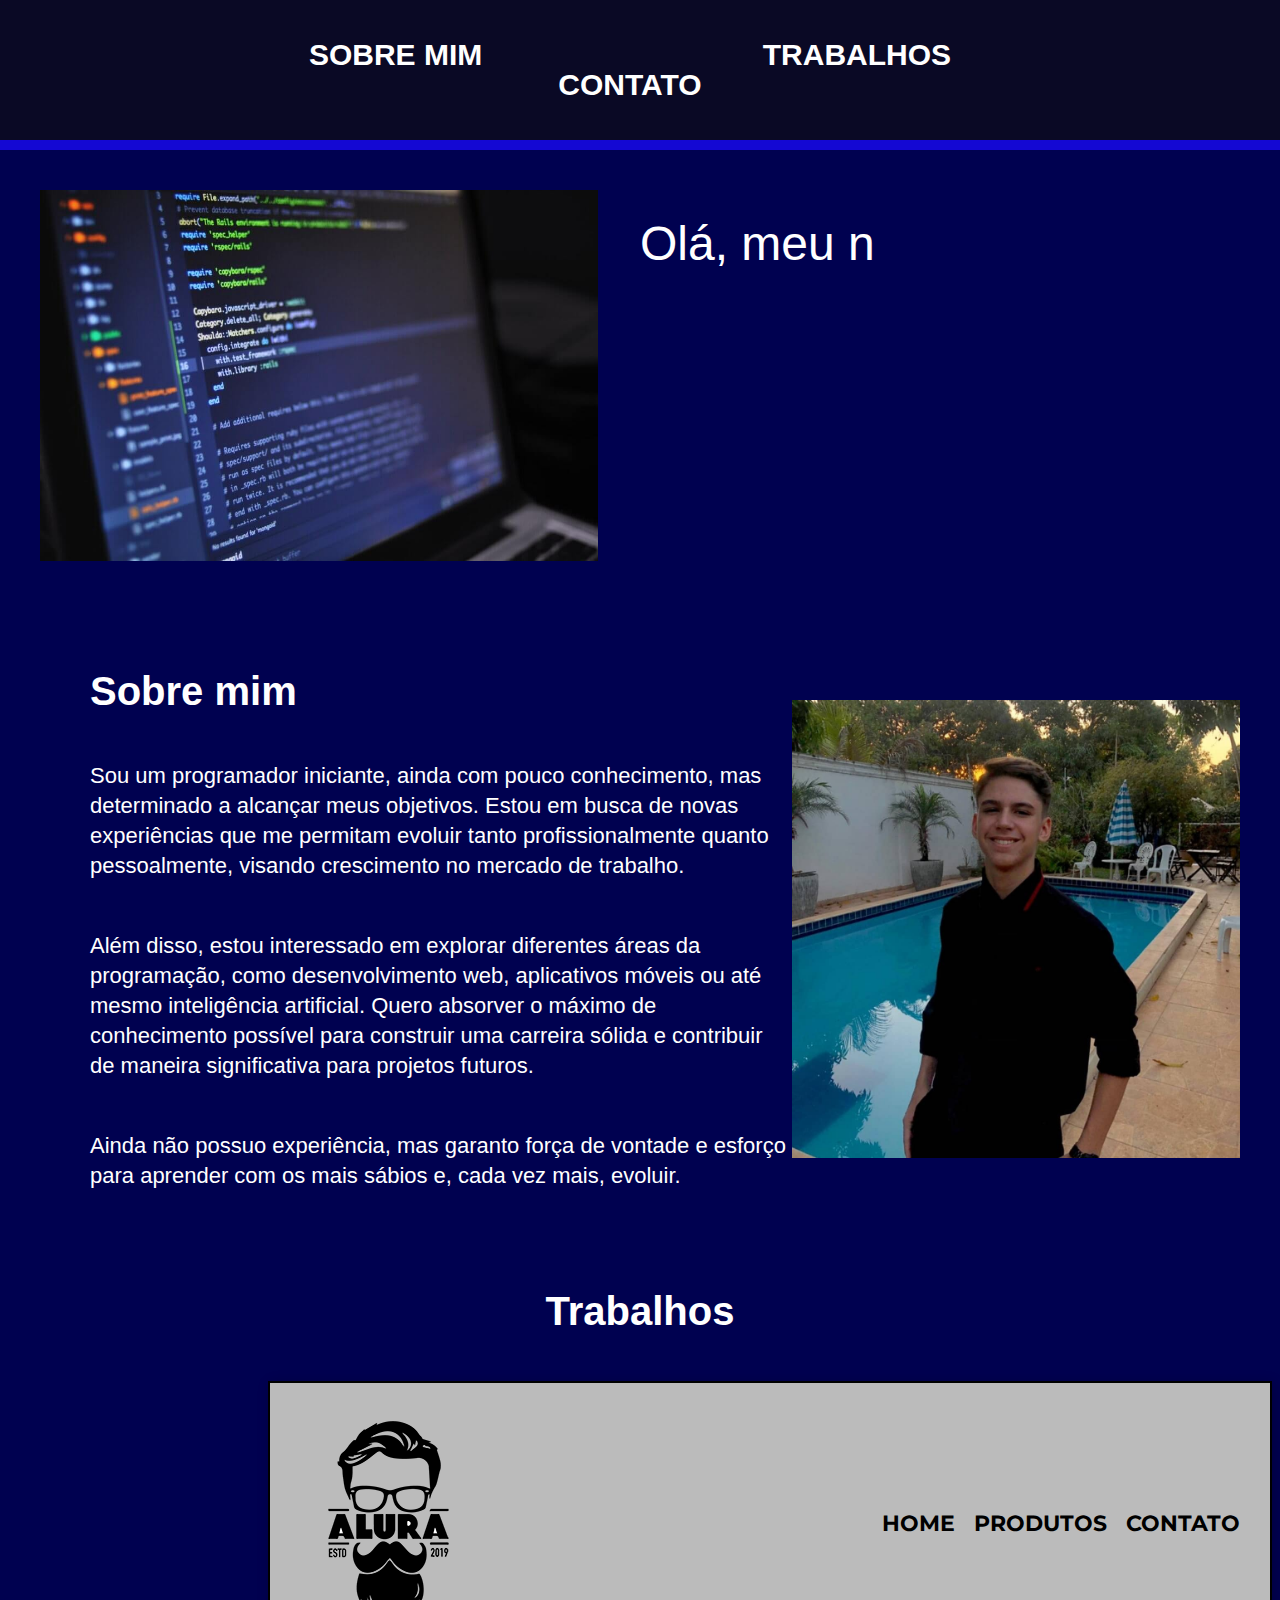
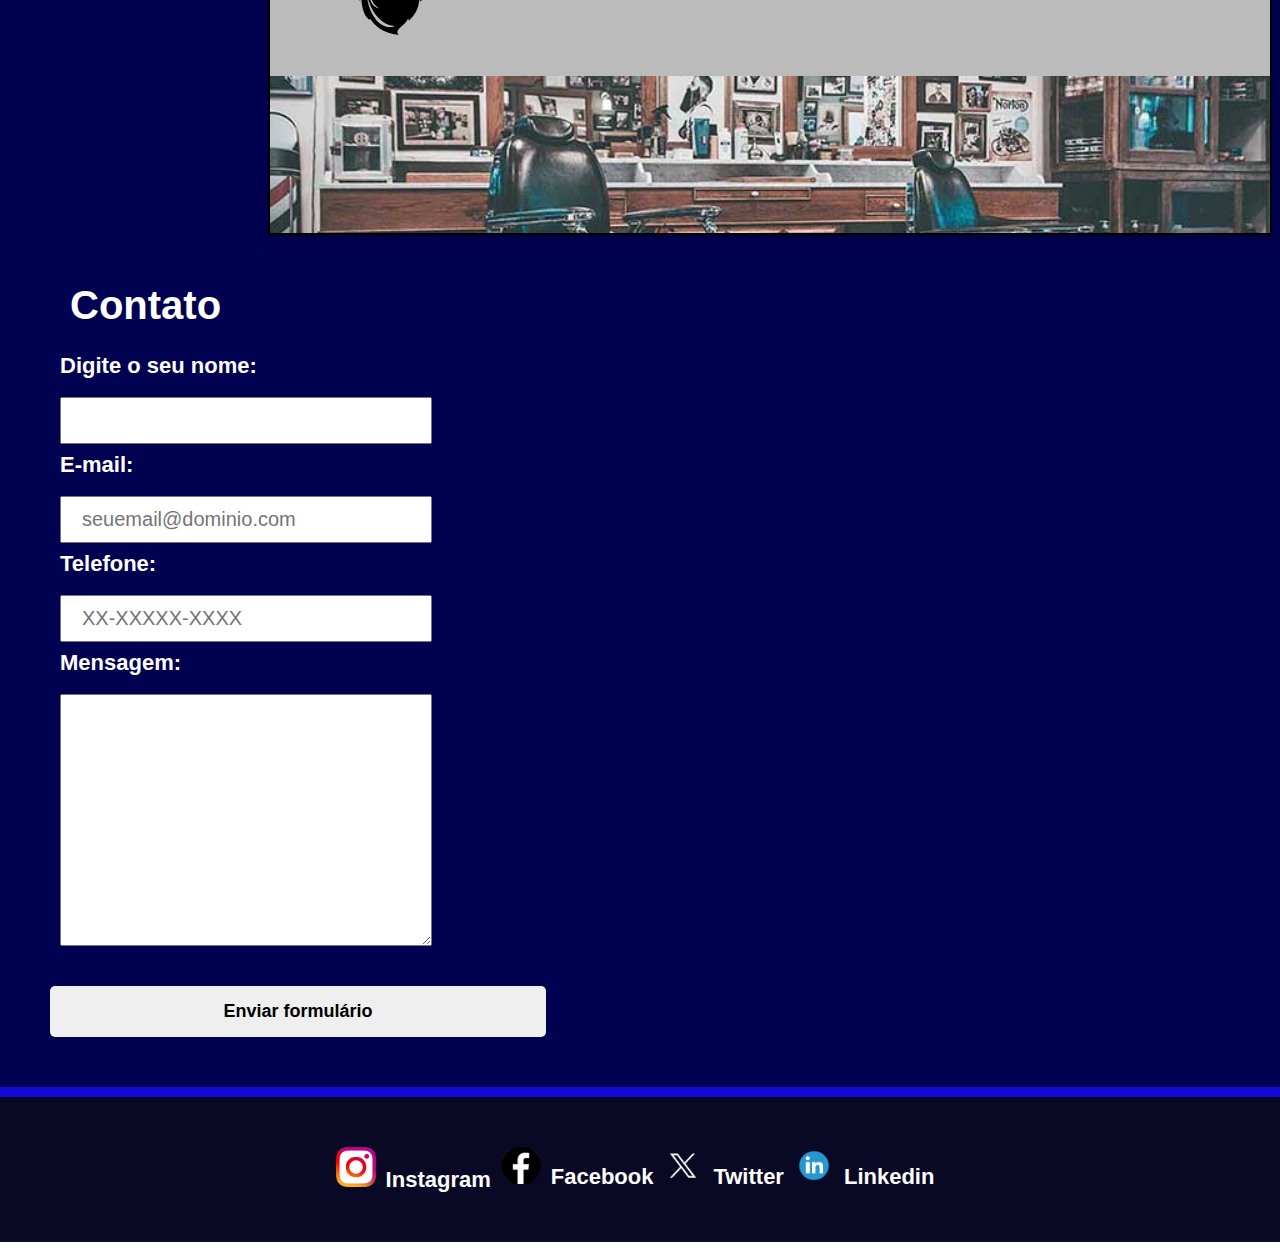
<file: index.html>
<DOCTYPE! html>
<html> 

	<head>
		<meta charset="UTF-8">
		<link rel="stylesheet" href="style.css">
		<link rel="stylesheet" href="reset.css">
		<title>Página principal</title>
	</head>

	<body class="fonte">
		<header class="header">
			<nav class="posicaoCima">
				<ul>
					<li><a class="fonteCima" href="#sobreMim">Sobre Mim</a></li>
					<li><a class="fonteCima" href="#trabalhos">Trabalhos</a></li>	
					<li><a class="fonteCima" href="#contato">Contato</a></li>
				</ul>
			</nav>
		</header>

		<main class="principal">
			<section>
				<div id="texto"></div>
				<div>
					<img src="img/imagem1.jpg" class="imagem1" id="imagem1">
					<script>
						window.addEventListener('load', ()=> {
	  					document.body.classList.add('page-loaded')
						});

					</script>
				</div>
			</section>

			<section>
				<div class="topicoPrincipal">
					<script>
						const texto= `Olá, meu nome é João Patrick,
	e este é o primeiro portfólio
	que eu faço.

	Espero que gostem!`;
						let zero= 0;
						const speed= 80;

						function escrever() {
		            			if (zero < texto.length) {
		               			document.getElementById("texto").innerHTML += texto.charAt(zero);
		               			zero++;
		               			setTimeout(escrever, speed);
		           			} 	else {
		               			document.getElementById("texto").style.borderRight = 'none'; }}

		                		window.onload= escrever;

					</script>
				</div>
			</section>

			<section>
				<div id="sobreMim">
					<img src="img/imagem2.jpg" class="imagem2">
					<script>
						window.addEventListener('load', ()=> {
		  				document.body.classList.add('page-loaded')
						});
					</script>
					<h2>Sobre mim</h2>
					<p class="paragrafosSM">Sou um programador iniciante, ainda com pouco conhecimento, mas determinado a alcançar meus objetivos. Estou em busca de novas experiências que me permitam evoluir tanto profissionalmente quanto pessoalmente, visando crescimento no mercado de trabalho.</p>

					<p class="paragrafosSM">Além disso, estou interessado em explorar diferentes áreas da programação, como desenvolvimento web, aplicativos móveis ou até mesmo inteligência artificial. Quero absorver o máximo de conhecimento possível para construir uma carreira sólida e contribuir de maneira significativa para projetos futuros.</p>

					<p class="paragrafosSM">Ainda não possuo experiência, mas garanto força de vontade e esforço para aprender com os mais sábios e, cada vez mais, evoluir.</p>
				</div>
			</section>

			<section>
				<div id="trabalhos">
					<h2 id="tituloTrabalho">Trabalhos</h2>
					<iframe src="Barbearia/index.html" class="miniQuadrado"></iframe>
				</div>
			</section>

			<section>
				<div id="contato">
					<h2>Contato</h2>
					<form>
						<label for="nome">Digite o seu nome:</label>
						<input type="text" id="nome" class="input-padrao">

						<label for='email'>E-mail:</label>
						<input type="email" id="email" class="input-padrao" required placeholder="seuemail@dominio.com">
						<label for='telefone'>Telefone:</label>
						<input type="tel" id="telefone" class="input-padrao" required placeholder="XX-XXXXX-XXXX">	

						<label>Mensagem:</label>
						<textarea cols="70" rows="10" class="input-padrao" required></textarea>

						<input type="submit" value="Enviar formulário" class="enviar">
					</form>
				</div>
			</section>
		</main>

		<footer class="footer">
			<nav class="posicaoBaixo">
				<ul>
					<li><img src="img/insta.png" class="fotosLinks"><a href="https://www.instagram.com/joaao_patrick/">Instagram</a></li>
					<li><img src="img/face.png"class="fotosLinks"><a href="https://www.facebook.com/marcelo.motta.7140/">Facebook</a></li>
					<li><img src="img/x.png"class="fotosLinks"><a href="https://x.com/pvt_jotape">Twitter</a></li>
					<li><img src="img/linkedin.png"class="fotosLinks"><a href="https://www.linkedin.com/in/jo%C3%A3o-patrick-415161264/">Linkedin</a></li>
				</ul>
			</nav>
			
		</footer>
	</body>

</html>
</file>
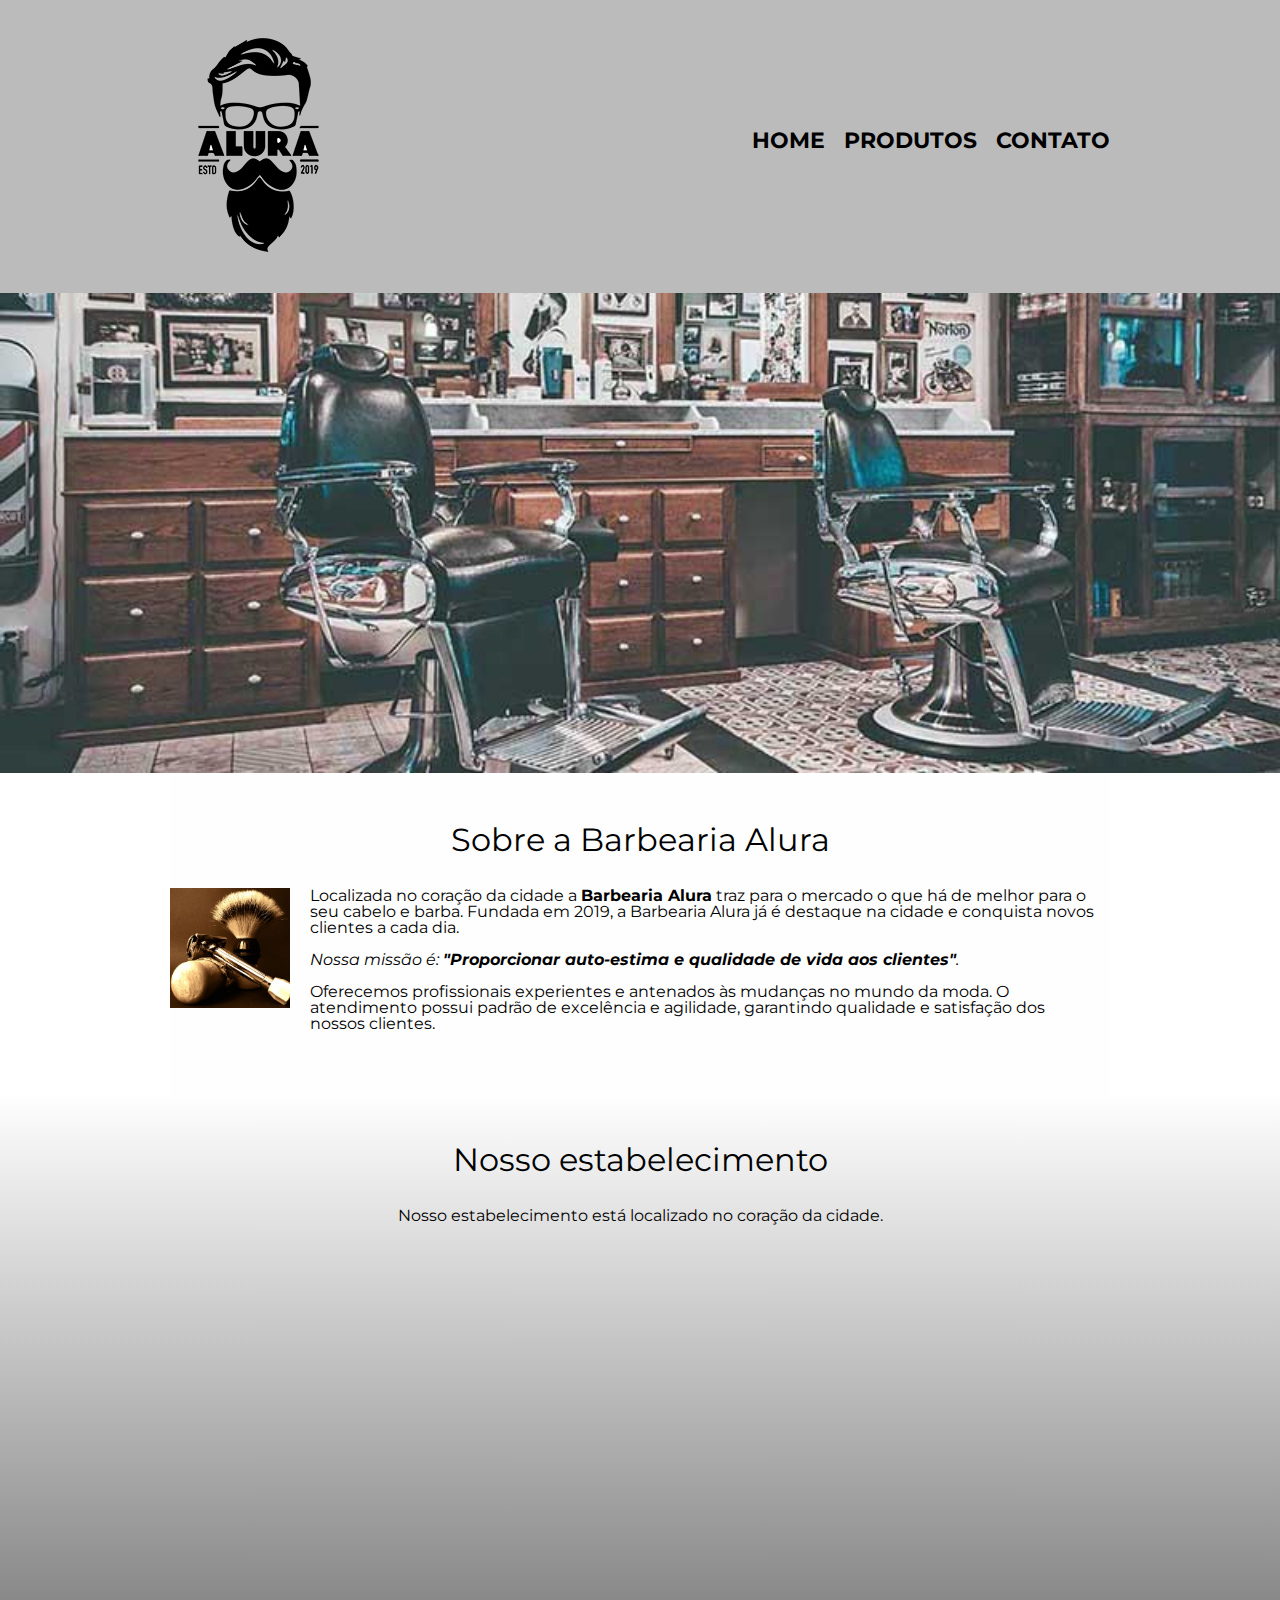
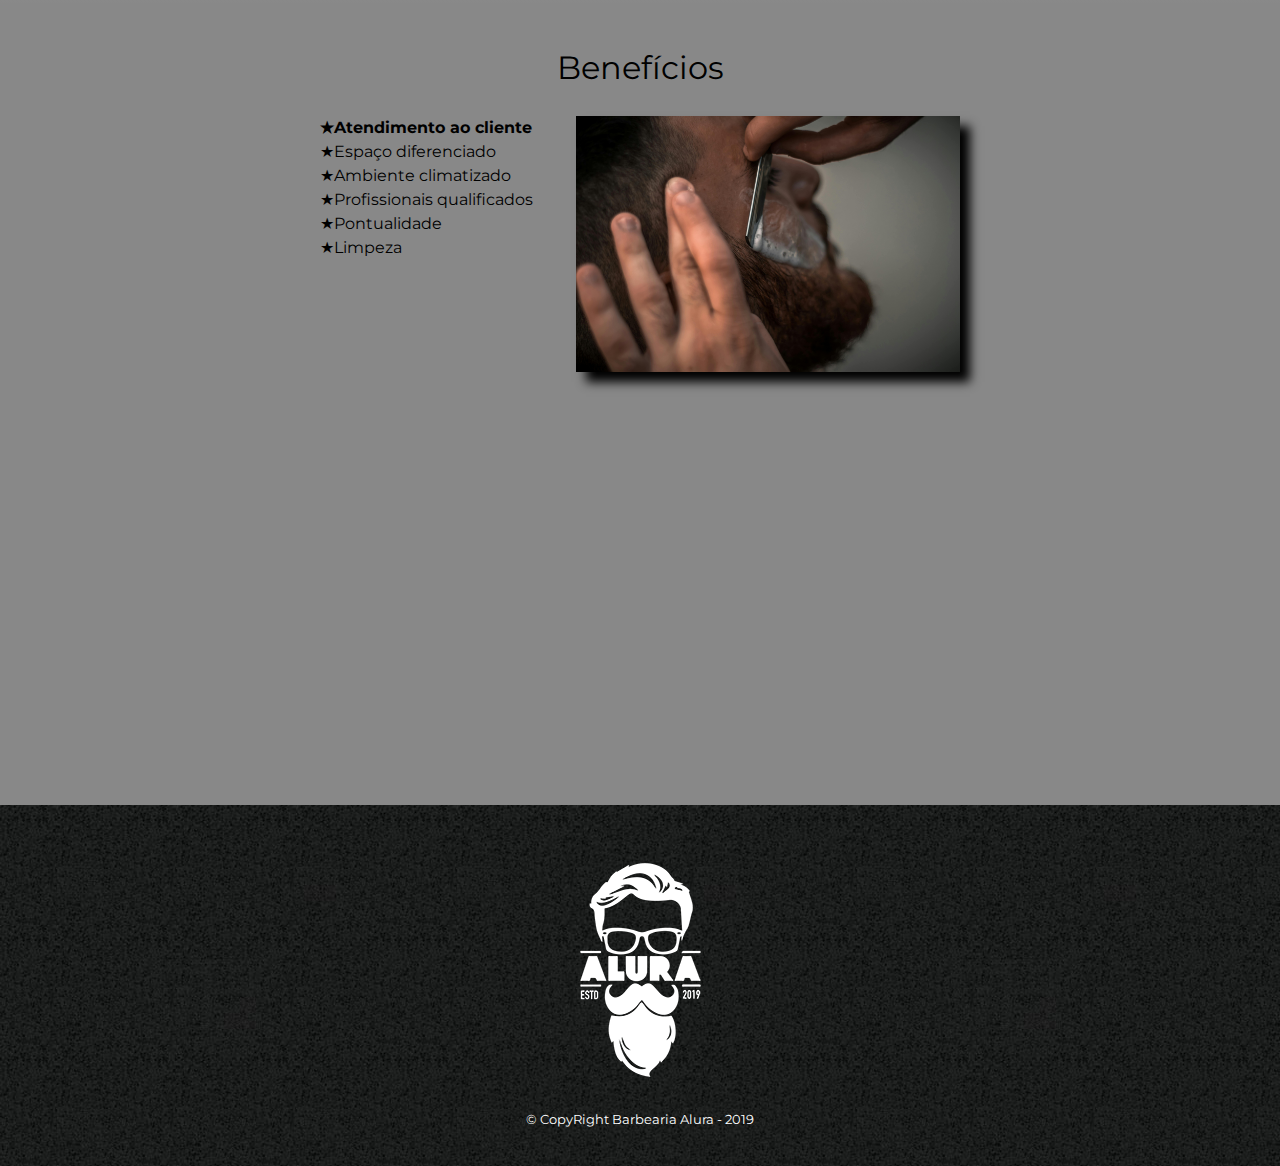
<file: Barbearia/index.html>
<!DOCTYPE html>
<html lang = "pt-br">
	
	<head>
		<meta charset="UTF-8">
		<meta name="viewport" content="width=device-width">
		<title>Barbearia Alura</title>
		<link rel="stylesheet" href="style.css">
		<link rel="stylesheet" href="reset.css">
		<link rel="preconnect" href="https://fonts.googleapis.com">
		<link rel="preconnect" href="https://fonts.gstatic.com" crossorigin>
		<link href="https://fonts.googleapis.com/css2?family=Montserrat&display=swap" rel="stylesheet">
	</head>

	<body class="fonte">
		<header class="header">
			<div class="caixa">
				<h1><img src="logo.png"></h1>
				<nav>
					<ul>
						<li><a href="index.html">Home</a></li>
						<li><a href="produtos.html">Produtos</a></li>
						<li><a href="contatos.html">Contato</a></li>
					</ul>
				</nav>
			</div>
		</header>

		<img class='banner' src='banner.jpg'>
			
		<main>	
			<section class='principal'>
				<h2 class="titulo-principal">Sobre a Barbearia Alura</h2>

				<img class="utensilios" src="utensilios.jpg" alt="Utensilios de um barbeiro">

				<p>Localizada no coração da cidade a <strong>Barbearia Alura</strong> traz para o mercado o que há de melhor para o seu cabelo e barba. Fundada em 2019, a Barbearia Alura já é destaque na cidade e conquista novos clientes a cada dia.</p>

				<p id='missao'> <em>Nossa missão é: <strong>"Proporcionar auto-estima e qualidade de vida aos clientes"</strong>.</em></p>

				<p>Oferecemos profissionais experientes e antenados às mudanças no mundo da moda. O atendimento possui padrão de excelência e agilidade, garantindo qualidade e satisfação dos nossos clientes.</p>
			</section>

			<section class="mapa">
				<h3 class="titulo-principal">Nosso estabelecimento</h3>
				
				<p>Nosso estabelecimento está localizado no coração da cidade.</p>
				
				<iframe class="mapa-conteudo" src="https://www.google.com/maps/embed?pb=!1m18!1m12!1m3!1d3656.449977630664!2d-46.63490682496626!3d-23.58818986257776!2m3!1f0!2f0!3f0!3m2!1i1024!2i768!4f13.1!3m3!1m2!1s0x94ce5a2b2ed7f3a1%3A0xab35da2f5ca62674!2sCaelum%20-%20Education%20and%20Innovation!5e0!3m2!1sen!2sbr!4v1720468248295!5m2!1sen!2sbr" width="100%" height="300" style="border:0;" allowfullscreen="" loading="lazy" referrerpolicy="no-referrer-when-downgrade"></iframe>

			</section>

			<section class='beneficios'>
				<h3 class="titulo-principal">Benefícios</h3>

				<div class="conteudo-itens">
					<ul class="lista-itens">
						<li class='itens' >Atendimento ao cliente</li>
						<li class='itens' >Espaço diferenciado</li>
						<li class='itens' >Ambiente climatizado</li>
						<li class='itens' >Profissionais qualificados</li>
						<li class='itens' >Pontualidade</li>
						<li class='itens' >Limpeza</li>
					</ul><img class='imagem-beneficios' src='beneficios.jpg'>
				</div>

				<div class="video">
					<iframe width="100%" height="315" src="https://www.youtube.com/embed/wcVVXUV0YUY?si=wPJ1JKQT7GnXHMp5" title="YouTube video player" frameborder="0" allow="accelerometer; autoplay; clipboard-write; encrypted-media; gyroscope; picture-in-picture; web-share" referrerpolicy="strict-origin-when-cross-origin" allowfullscreen></iframe>
				</div>
			</section>

		</main>

		<footer class="footer">
			<img src="logo-branco.png">
			<p>&copy; CopyRight Barbearia Alura - 2019</p>
		</footer>

	</body>


</html>
</file>
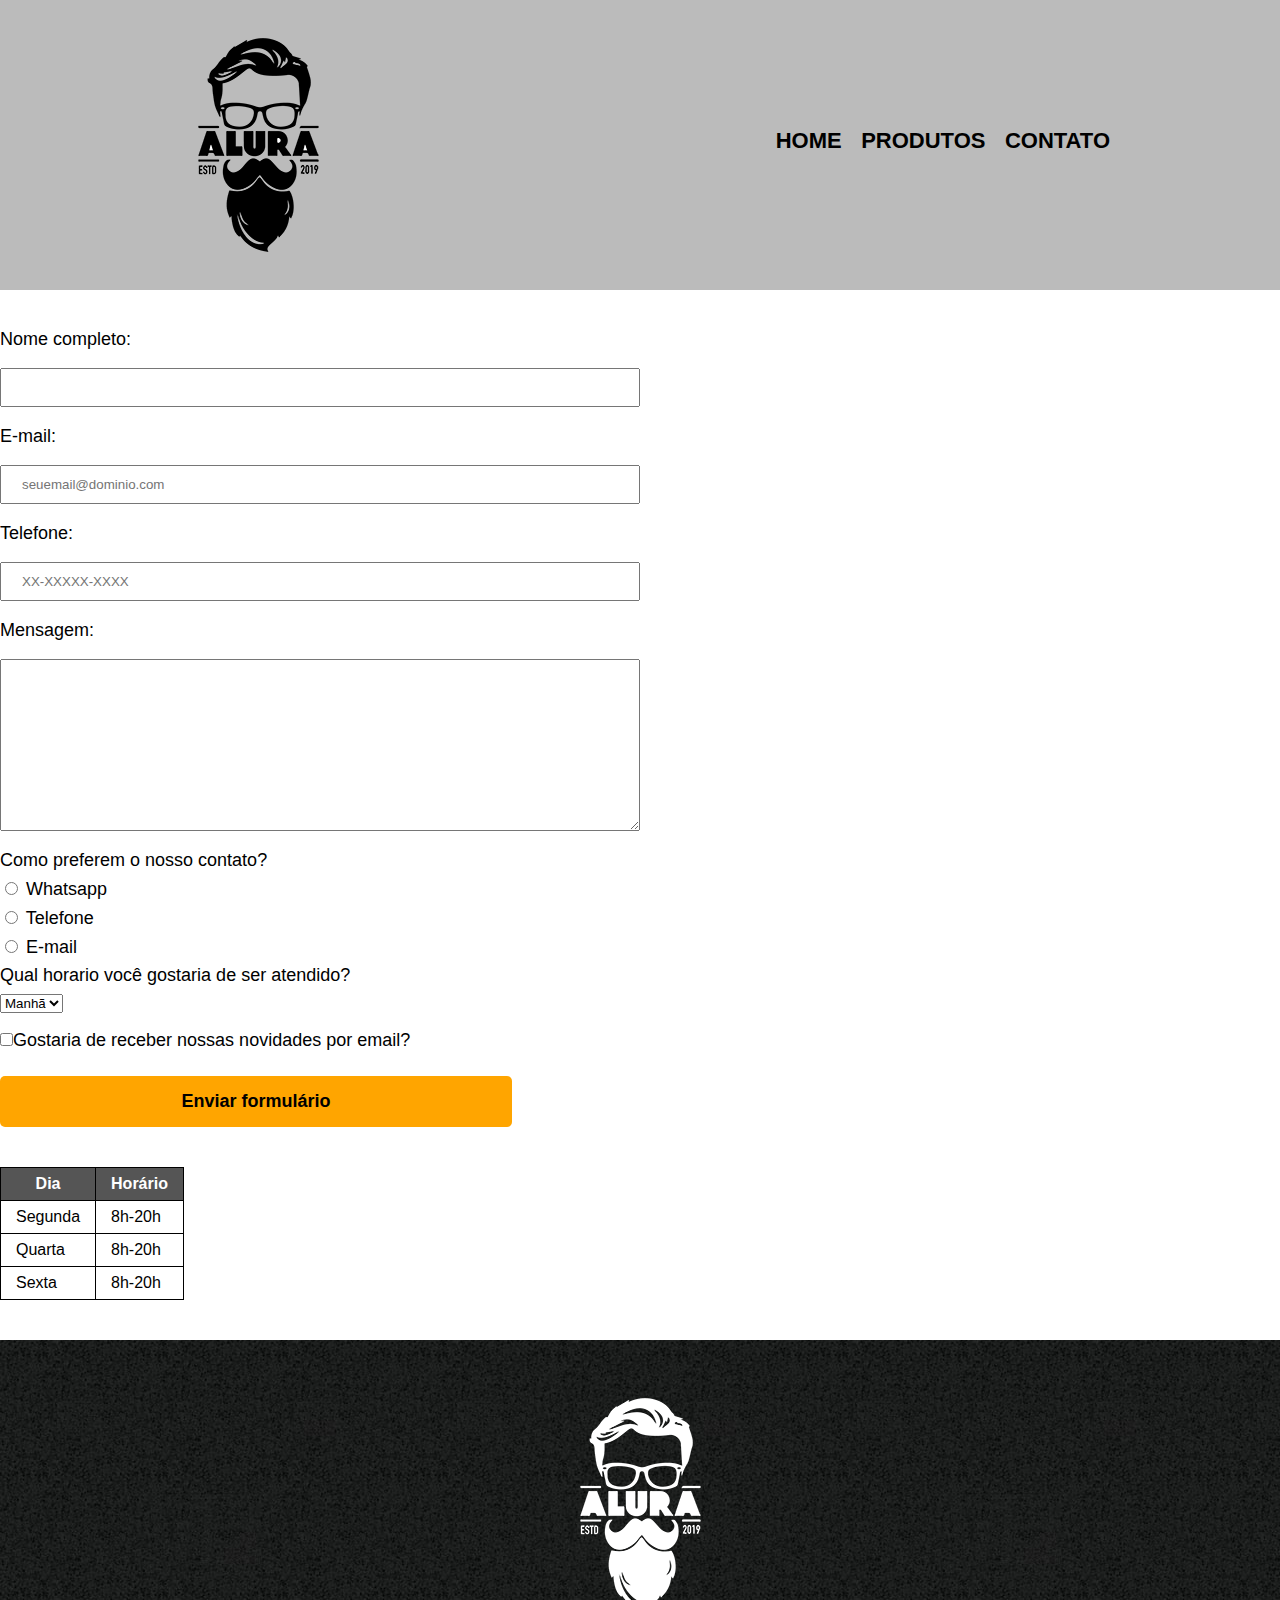
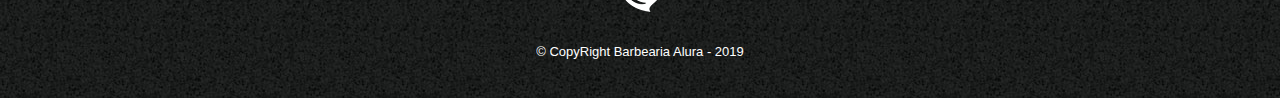
<file: Barbearia/contatos.html>
<DOCTYPE! html>
<html>
	<head>
		<meta charset="UTF-8">
		<link rel="stylesheet" href="style.css">
		<link rel="stylesheet" href="reset.css">
		<title>Contatos - Barbearia Alura</title>
	</head>
	<body class="fonte">
		<header class="header">
			<div class="caixa">
				<h1><img src="logo.png" alt="Logo da Barbearia Alura"></h1>
				<nav>
					<ul>
						<li><a href="index.html">Home</a></li>
						<li><a href="produtos.html">Produtos</a></li>
						<li><a href="contatos.html">Contato</a></li>
					</ul>
				</nav>
			</div>
		</header>

		<main> 
			<form>
				<label for='nome'>Nome completo:</label>
				<input type="text" id="nome" class="input-padrao" required>

				<label for='email'>E-mail:</label>
				<input type="email" id="email" class="input-padrao" required placeholder="seuemail@dominio.com">

				<label for='telefone'>Telefone:</label>
				<input type="tel" id="telefone" class="input-padrao" required placeholder="XX-XXXXX-XXXX">	

				<label>Mensagem:</label>
				<textarea cols="70" rows="10" class="input-padrao" required></textarea>

				<fieldset>
					<legend>Como preferem o nosso contato?</legend>
						
					<label for="radio-whatsapp"><input type="radio" name="contato" value="Whatsapp" id="radio-whatsapp"> Whatsapp</label>

					<label for="radio-telefone"><input type="radio" name="contato" value="Telefone" id="radio-telefone"> Telefone</label>

					<label for="radio-email"><input type="radio" name="contato" value="E-mail" id="radio-email"> E-mail</label>

					<fieldset>
						<legend>Qual horario você gostaria de ser atendido?</legend>
						<select>
							<option>Manhã</option>
							<option>Tarde</option>
							<option>Noite</option>
						</select>
					</fieldset>

					<label><input class="checkbox" type="checkbox">Gostaria de receber nossas novidades por email?</label>
				</fieldset>

				<input type="submit" value="Enviar formulário" class="enviar">
			</form>

			<table>
				<thead>
					<tr>
						<th>Dia</th>
						<th>Horário</th>
					</tr>
				</thead>

				<tbody>
					<tr>
						<td>Segunda</td>
						<td>8h-20h</td>
					</tr>
					<tr>
						<td>Quarta</td>
						<td>8h-20h</td>
					</tr>
					<tr>
						<td>Sexta</td>
						<td>8h-20h</td>
					</tr>
				</tbody>
			</table>
		</main>

		<footer class="footer">
			<img src="logo-branco.png" alt="Logo da Barbearia Alura">
			<p>&copy; CopyRight Barbearia Alura - 2019</p>
		</footer>
	</body>

</html>
</file>
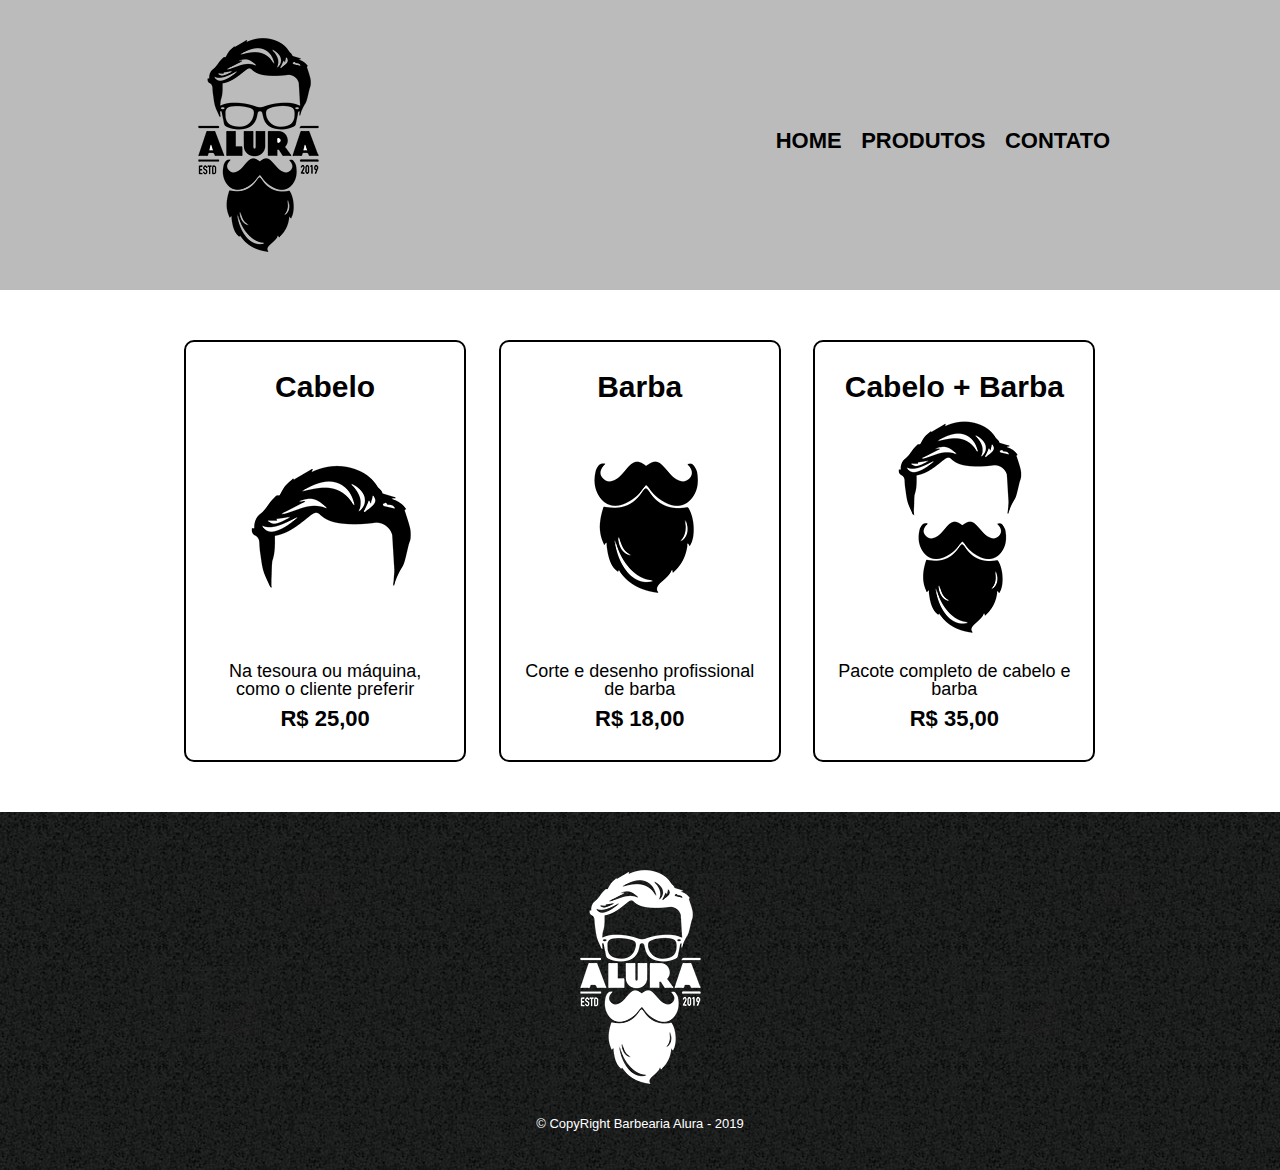
<file: Barbearia/produtos.html>
<DOCTYPE! html>
<html>
	<head>
		<meta charset="UTF-8">
		<link rel="stylesheet" href="style.css">
		<link rel="stylesheet" href="reset.css">
		<title>Produtos - Barbearia Alura</title>
	</head>
	<body class="fonte">
		<header class="header">
			<div class="caixa">
				<h1><img src="logo.png"></h1>
				<nav>
					<ul>
						<li><a href="index.html">Home</a></li>
						<li><a href="produtos.html">Produtos</a></li>
						<li><a href="contatos.html">Contato</a></li>
					</ul>
				</nav>
			</div>
		</header>

		<main>
			<ul class="produtos">
				<li>
					<h2>Cabelo</h2>
					<img src="cabelo.jpg">
					<p class="descricao">Na tesoura ou máquina, como o cliente preferir</p>
					<p class="preco">R$ 25,00</p>
				</li>

				<li>
					<h2>Barba</h2>
					<img src="barba.jpg">
					<p class="descricao">Corte e desenho profissional de barba</p>
					<p class="preco">R$ 18,00</p>
				</li>

				<li>
					<h2>Cabelo + Barba</h2>
					<img src="cabelo+barba.jpg">
					<p class="descricao">Pacote completo de cabelo e barba</p>
					<p class="preco">R$ 35,00</p>
				</li>
			</ul>
		</main>

		<footer class="footer">
			<img src="logo-branco.png">
			<p>&copy; CopyRight Barbearia Alura - 2019</p>
		</footer>
	</body>

</html>
</file>
<file: style.css>
/* index.html 
HEADER */ 

.fonte {
      font-family: "Montserrat", sans-serif;
	 font-optical-sizing: auto;
  	 font-weight: 400;
 	 font-style: normal; 
}

.header {
	background: #0A0925;
	padding: 0 0 80px 0;
	border-bottom: 10px solid #1408D3;
}

.nome {
	color: white;
	font-size: 40px;
	position: absolute;
	top: 60px;
	left: 20px;
	text-transform: uppercase;
	font-family: "Playwrite CU", cursive;
  	font-optical-sizing: auto;
  	font-weight: <weight>;
  	font-style: normal;
}

.posicaoCima {
	position: relative;
	text-align: center;
	top: 40px;
}

header nav li {
	display: inline-flex;
	margin: 0 10% 0 10%;
}

.fonteCima {
	font-size: 30px;
	text-decoration: none;
	text-transform: uppercase;
	font-weight: bold;
	color: white;
	margin-right: 20px; 
}

nav a:hover {
	transform: scale(1.1);
	text-decoration: underline;
	transition: 0.5s;
}

/* MAIN*/

.principal {
	background: #000150;
    padding: 20px; 
}

.topicoPrincipal {
	margin: 0 0 80px 0;
}

#texto {
      font-size: 48px;
      color: white;
      font-family: Arial, sans-serif;
      white-space: pre; 
      display: inline-block;
      overflow: hidden;
      position: absolute;
      left: 50%;
      text-align: left;
      margin: 20px 0 0 0;
      padding: 30px 0 0 0;
}

.imagem1 {
	position: flex;
	width: 45%;
	opacity: 0;
	margin: 20px 5px 30px 20px;
}

.page-loaded .imagem1 {
	opacity: 1;
	transition: opacity 2s ease;
}

.imagem2 {
	position: absolute;
	width: 35%;
	margin: 20px;
	right: 20px;
	top: 680px;
	opacity: 0;
}

.page-loaded .imagem2 {
	opacity: 1;
	transition-delay: opacity 5s;
	transition: opacity 2s ease;
}

#sobreMim {
	width: 800px;
	margin: 0 0 0 20px;
}

main h2 {
	font-size: 40px;
	font-weight: bold;
	vertical-align: top;
	color: white;
	margin: 0 0 30px 50px;
}

.paragrafosSM{
	font-size: 22px;
	vertical-align: top;
	color: white;
	margin: 50px;
	line-height: 30px;
}

#trabalho {
	margin-top: 50px;
}

#tituloTrabalho	{
	text-align: center;
	margin: 100px 0 50px 0;
}

.miniQuadrado {
	position: relative;
	margin: 0 0 0 20%;
	width: 1000px;
      height: 450px;
      border: 2px solid #000;
      box-shadow: 2px 2px 12px rgba(0, 0, 0, 0.2);
}

#contato {
	margin-top: 50px;
}

.input-padrao {
	display: block;
	margin: 20px 0 10px 40px;
	width: 30%;
	padding: 10px 20px;
	font-size: 20px;
}

main label {
	margin: 0 0 0 40px;
	color: white;
	font-size: 22px;
	font-weight: bold;
}

.enviar {
	margin: 30px;
	padding: 15px 0;
	width: 40%;
	font-weight: bold;
	font-size: 18px;
	border: none;
	border-radius: 5px;
	transition: 0.5s all;
	cursor: pointer;
}

.enviar:hover {
	transform: scale(1.01);
	background: darkorange;
}

/* FOOTER */

.footer {
	background: #0A0925;
	padding: 0 0 1px 0;
	border-top: 10px solid #1408D3;
}

.posicaoBaixo {
    display: flex;
    justify-content: center;
}

footer nav ul {
    list-style: none; 
    padding: 50px 30px;
    display: flex;    
}

footer nav a {
    display: inline-flex; 
    margin: 0 10px;       
    font-size: 22px;      
    text-decoration: none;
    font-weight: bold;    
    color: white;         
    align-items: center;  
}

.fotosLinks {
	width: 40px;
}
</file>
<file: Barbearia/style.css>
/* css da página produtos */

.fonte {
      font-family: "Montserrat", sans-serif;
}

.header {
	background: #BBBBBB;
	padding: 20px 0;
}

.caixa {
	position: relative;
	width: 940px;
	margin: 0 auto;
}

nav {
	position: absolute;
	top: 110px;
	right: 0px;
}

nav li {
	display: inline;
	margin: 0 0 0 15px;
}

nav a {
	color: black;
	text-decoration: none;
	text-transform: uppercase;
	font-size: 22px;
 	font-weight: bold;
}

nav a:hover {
	color: goldenrod;
	text-decoration: underline;
}

.produtos {
	width: 940px;
	margin: 0 auto;
	padding: 50px 0;
}

.produtos li {
	display: inline-block;
	text-align: center;
	width: 30%;	
	vertical-align: top;
	margin: 0 1.5%;
	padding: 30px 20px;
	box-sizing: border-box;
	border: 2px solid black;
	border-radius: 10px;
	background: white;
}

.produtos li:hover {
	color: goldenrod;
	border-color: goldenrod;
}

.produtos li:active {
	border-color: green;
}

.produtos li:hover h2 {
	font-size: 34px;
}

.produtos h2 {
	font-size: 30px;
	font-weight: bold;
}

.preco {
	font-size: 22px;
	font-weight: bold;
}

.descricao {
	font-size: 18px;
	margin: 10px 0;
}

.footer {
	background: url('bg.jpg');
	text-align: center;
	padding: 40px 0;
}

footer p {
	color: white;
	font-size: 13px;
	margin-top: 15px;
}

/* css da página contatos */

main form {
	margin: 40px 0;
}

form label, form legend {
	margin: 0 0 10px;
	display: block;
	font-size: 18px;
}
	
.input-padrao {
	margin: 20px 0;
	display: block;
	padding: 10px 20px;
	width: 50%;
}
.checkbox {
	margin: 20px 0;
}

.enviar {
	padding: 15px 0;
	width: 40%;
	font-weight: bold;
	font-size: 18px;
	border: none;
	border-radius: 5px;
	background: orange;
	transition: 0.5s all;
	cursor: pointer;
}

.enviar:hover {
	background: darkorange;
	transform: scale(1.05);
}

main table {
	margin: 20px 0 40px;
}

table thead {
	background: #555555;
	color: white;
	font-weight: bold;
}

table td, thead th {
	border: 1px solid black;
	padding: 8px 15px;
}

/* css da página inicial */

.banner {
	width: 100%;
}

.titulo-principal {
	text-align: center;
	font-size: 2em;
	margin: 0 0 1em;
	clear: left;
}

.utensilios {
	width: 120px;
	float: left;
	margin: 0 20px 20px 0;
}

.principal {
	padding: 3em 0;
	background: #FEFEFE;
	width: 940px;
	margin: 0 auto;
}

.principal p {
	margin: 1em;
}

.principal strong {
	font-weight: bold;
}

.principal em{
	font-style: italic;
}

.mapa {
	padding: 3em 0;
	background: linear-gradient(#FEFEFE, #888888);
}

.mapa p {
	margin: 0 0 2em;
	text-align: center;
}

.mapa-conteudo {
    width: 940px;
    margin: 0 auto;
    display: block;
}

.beneficios {
	padding: 3em 0;
	background: #888888;
}

.conteudo-itens {
	width: 640px;
	margin: 0 auto;
}

.lista-itens {
	width: 40%;
	display: inline-block ;
	vertical-align: top;
}

.itens {
		line-height: 1.5;
}

.itens:first-child {
	font-weight: bold;
}

.itens:before {
	content: '★';
}

.imagem-beneficios {
	width: 60%;
	box-shadow: 10px 10px 10px #000000;
}

.video {
	width: 560px;
	margin: 2em auto;
}

@media screen and (max-width: 480px) {
	.caixa, .principal , .conteudo-itens, .mapa-conteudo{
		width: auto;
	}

	.video {
		width: 80%;
		margin: auto;
	}

	h1 {
		text-align: center;
	}

	nav {
		position: static;
	}

	.lista-itens, .imagem-beneficios {
		width: 100%;
	}
}
</file>
